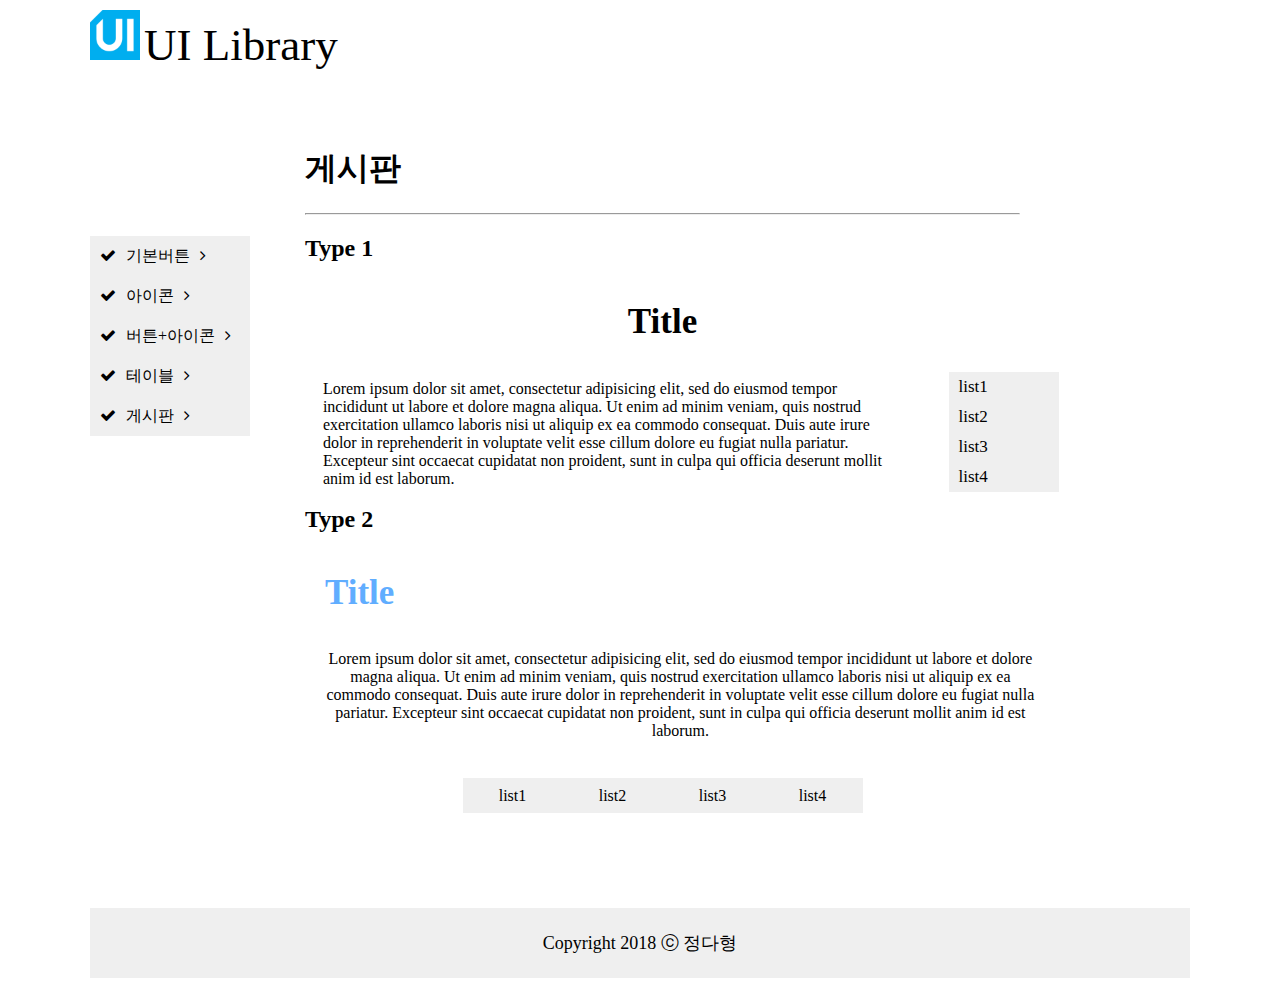
<file: 2과제/board.html>
<!DOCTYPE html>
<html>
<head>
	<title></title>
	<link rel="stylesheet" type="text/css" href="font-awesome/font-awesome.min.css">
	<link rel="stylesheet" type="text/css" href="style.css">
</head>
<body>
	<div class="container">
		<header>
			<div class="logo">
				<img src="logo.png">
				<div>UI Library</div>
			</div>
		</header>
		<nav>
			<ul>
				<a href="button.html"><li><i class="fa fa-check"></i>기본버튼<i class="fa fa-angle-right"></i></li></a>
				<a href="icon.html"><li><i class="fa fa-check"></i>아이콘<i class="fa fa-angle-right"></i></li></a>
				<a href="btnicon.html"><li><i class="fa fa-check"></i>버튼+아이콘<i class="fa fa-angle-right"></i></li></a>
				<a href="table.html"><li><i class="fa fa-check"></i>테이블<i class="fa fa-angle-right"></i></li></a>
				<a href="board.html"><li><i class="fa fa-check"></i>게시판<i class="fa fa-angle-right"></i></li>	</a>
			</ul>
		</nav>
		<section class="main">
			<h1>게시판</h1><hr>
			<h2>Type 1</h2>
			<section class="board-type-1 board">
				<div class="b-title">Title</div>
				<div class="content">
					<div>Lorem ipsum dolor sit amet, consectetur adipisicing elit, sed do eiusmod
					tempor incididunt ut labore et dolore magna aliqua. Ut enim ad minim veniam,
					quis nostrud exercitation ullamco laboris nisi ut aliquip ex ea commodo
					consequat. Duis aute irure dolor in reprehenderit in voluptate velit esse
					cillum dolore eu fugiat nulla pariatur. Excepteur sint occaecat cupidatat non
					proident, sunt in culpa qui officia deserunt mollit anim id est laborum.</div>
				</div>
				<div>
				<ul class="list">
					<li>list1</li>
					<li>list2</li>
					<li>list3</li>
					<li>list4</li>
				</ul>
				</div>
			</section>
			<h2>Type 2</h2>
			<section class="board-type-2 board">
				
				<div class="b-title">Title</div>
				<div class="content">
					<div>Lorem ipsum dolor sit amet, consectetur adipisicing elit, sed do eiusmod
					tempor incididunt ut labore et dolore magna aliqua. Ut enim ad minim veniam,
					quis nostrud exercitation ullamco laboris nisi ut aliquip ex ea commodo
					consequat. Duis aute irure dolor in reprehenderit in voluptate velit esse
					cillum dolore eu fugiat nulla pariatur. Excepteur sint occaecat cupidatat non
					proident, sunt in culpa qui officia deserunt mollit anim id est laborum.</div>
				</div>
				<div>
				<ul class="list">
					<li>list1</li>
					<li>list2</li>
					<li>list3</li>
					<li>list4</li>
				</ul>
				</div>
			</section>
		</section>
		<footer><div> Copyright 2018 ⓒ	정다형</div></footer>
	</div>
</body>
</html>
</file>
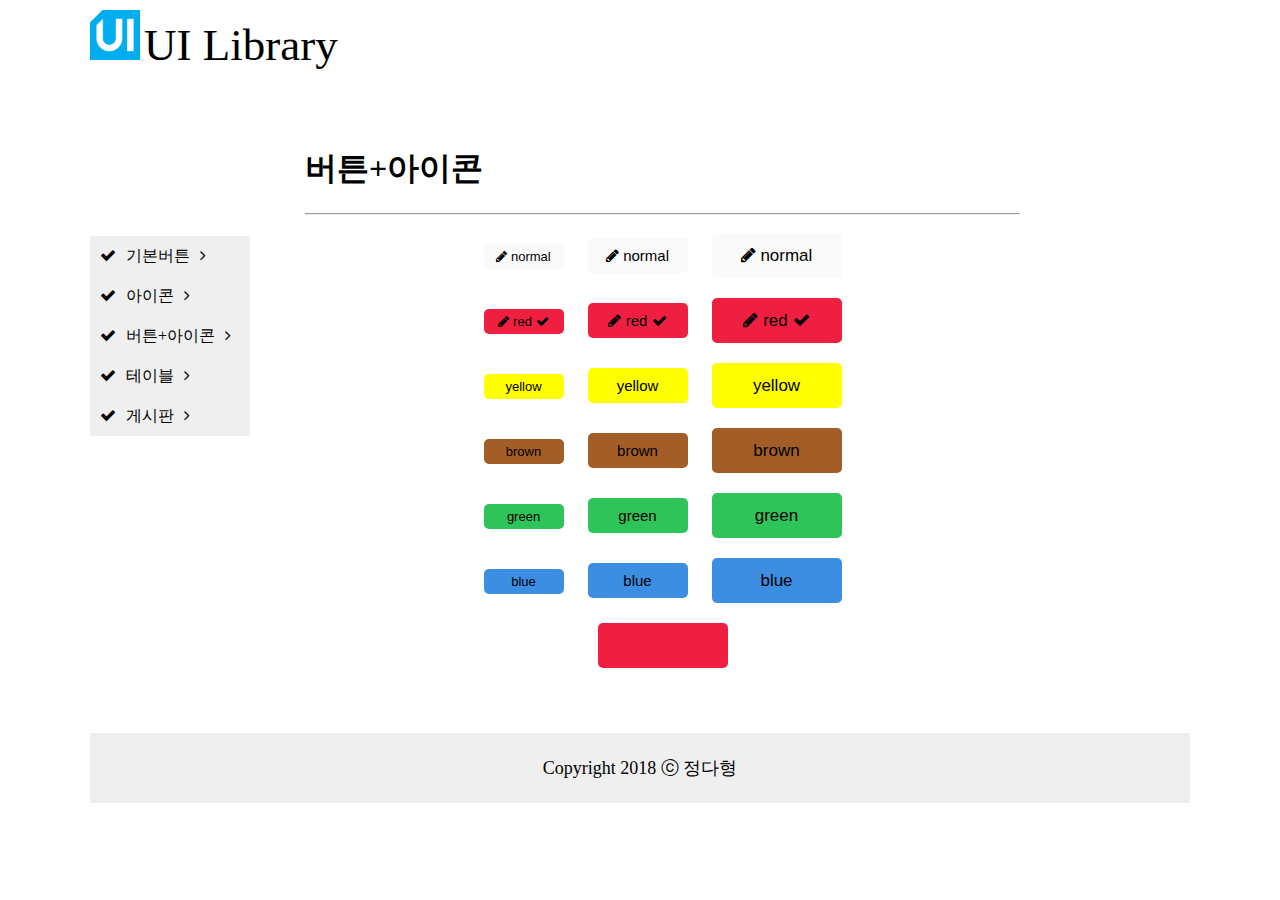
<file: 2과제/btnicon.html>
<!DOCTYPE html>
<html>
<head>
	<title></title>
	<link rel="stylesheet" type="text/css" href="font-awesome/font-awesome.min.css">
	<link rel="stylesheet" type="text/css" href="style.css">
</head>
<body>
	<div class="container">
		<header>
			<div class="logo">
				<img src="logo.png">
				<div>UI Library</div>
			</div>
		</header>
		<nav>
			<ul>
				<a href="button.html"><li><i class="fa fa-check"></i>기본버튼<i class="fa fa-angle-right"></i></li></a>
				<a href="icon.html"><li><i class="fa fa-check"></i>아이콘<i class="fa fa-angle-right"></i></li></a>
				<a href="btnicon.html"><li><i class="fa fa-check"></i>버튼+아이콘<i class="fa fa-angle-right"></i></li></a>
				<a href="table.html"><li><i class="fa fa-check"></i>테이블<i class="fa fa-angle-right"></i></li></a>
				<a href="board.html"><li><i class="fa fa-check"></i>게시판<i class="fa fa-angle-right"></i></li>	</a>
			</ul>
		</nav>
		<section class="main">
			<h1>버튼+아이콘</h1><hr>
			<div icon-con>
				<div class="btnicon-box">
			<div>
				<button class="btn btn-sm btn-normal"><i class="fa fa-pencil ic-rotate"></i> normal</button>
				<button class="btn btn-nm btn-normal"><i class="fa fa-pencil ic-rotate"></i> normal</button>
				<button class="btn btn-lg btn-normal"><i class="fa fa-pencil ic-rotate"></i> normal</button>
			</div>
			<div>
				<button class="btn btn-sm btn-red"><i class="fa fa-pencil ic-skew"></i> red <i class="fa fa-check"></i></button>
				<button class="btn btn-nm btn-red"><i class="fa fa-pencil ic-skew"></i> red <i class="fa fa-check"></i></button>
				<button class="btn btn-lg btn-red"><i class="fa fa-pencil ic-skew"></i> red <i class="fa fa-check"></i></button>
			</div>
			<div>
				<button class="btn btn-sm btn-yellow">yellow</button>
				<button class="btn btn-nm btn-yellow">yellow</button>
				<button class="btn btn-lg btn-yellow">yellow</button>
			</div>
			<div>
				<button class="btn btn-sm btn-brown">brown</button>
				<button class="btn btn-nm btn-brown">brown</button>
				<button class="btn btn-lg btn-brown">brown</button>
			</div>
			<div>
				<button class="btn btn-sm btn-green">green</button>
				<button class="btn btn-nm btn-green">green</button>
				<button class="btn btn-lg btn-green">green</button>
			</div>
			<div>
				<button class="btn btn-sm btn-blue">blue</button>
				<button class="btn btn-nm btn-blue">blue</button>
				<button class="btn btn-lg btn-blue">blue</button>
			</div>
			</div>
			<input type="button" class="btn btn-red btn-lg">
		</section><br>
		
		<footer><div> Copyright 2018 ⓒ	정다형</div></footer>
	</div>
</body>
</html>
</file>
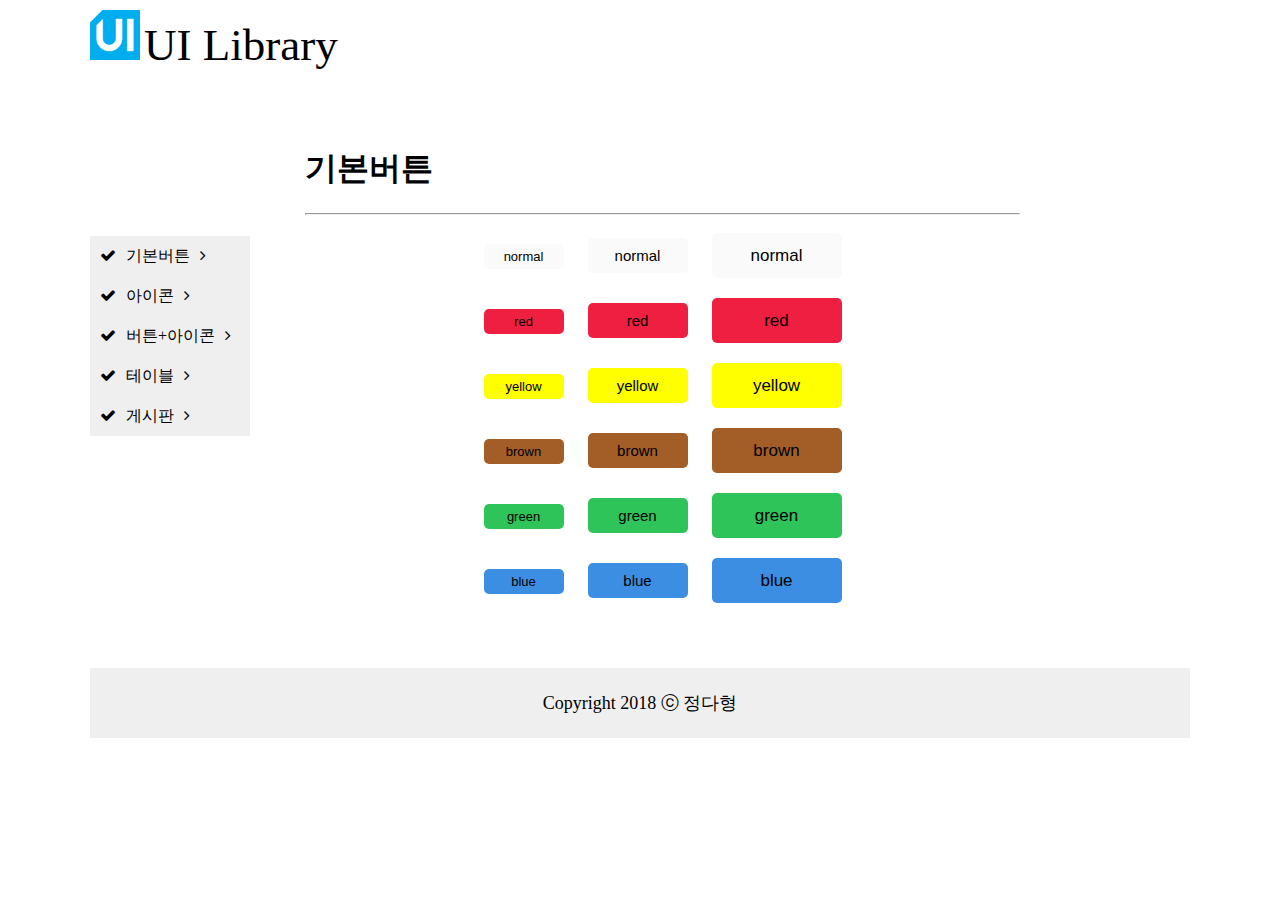
<file: 2과제/button.html>
<!DOCTYPE html>
<html>
<head>
	<title></title>
	<link rel="stylesheet" type="text/css" href="font-awesome/font-awesome.min.css">
	<link rel="stylesheet" type="text/css" href="style.css">
</head>
<body>
	<div class="container">
		<header>
			<div class="logo">
				<img src="logo.png">
				<div>UI Library</div>
			</div>
		</header>
		<nav>
			<ul>
				<a href="button.html"><li><i class="fa fa-check"></i>기본버튼<i class="fa fa-angle-right"></i></li></a>
				<a href="icon.html"><li><i class="fa fa-check"></i>아이콘<i class="fa fa-angle-right"></i></li></a>
				<a href="btnicon.html"><li><i class="fa fa-check"></i>버튼+아이콘<i class="fa fa-angle-right"></i></li></a>
				<a href="table.html"><li><i class="fa fa-check"></i>테이블<i class="fa fa-angle-right"></i></li></a>
				<a href="board.html"><li><i class="fa fa-check"></i>게시판<i class="fa fa-angle-right"></i></li>	</a>
			</ul>
		</nav>
		<section class="main">

			<h1>기본버튼</h1><hr>
			<div class="button-box">
			<div>
				<button class="btn btn-sm btn-normal">normal</button>
				<button class="btn btn-nm btn-normal">normal</button>
				<button class="btn btn-lg btn-normal">normal</button>
			</div>
			<div>
				<button class="btn btn-sm btn-red">red</button>
				<button class="btn btn-nm btn-red">red</button>
				<button class="btn btn-lg btn-red">red</button>
			</div>
			<div>
				<button class="btn btn-sm btn-yellow">yellow</button>
				<button class="btn btn-nm btn-yellow">yellow</button>
				<button class="btn btn-lg btn-yellow">yellow</button>
			</div>
			<div>
				<button class="btn btn-sm btn-brown">brown</button>
				<button class="btn btn-nm btn-brown">brown</button>
				<button class="btn btn-lg btn-brown">brown</button>
			</div>
			<div>
				<button class="btn btn-sm btn-green">green</button>
				<button class="btn btn-nm btn-green">green</button>
				<button class="btn btn-lg btn-green">green</button>
			</div>
			<div>
				<button class="btn btn-sm btn-blue">blue</button>
				<button class="btn btn-nm btn-blue">blue</button>
				<button class="btn btn-lg btn-blue">blue</button>
			</div>
			</div>
		</section>
		<footer><div> Copyright 2018 ⓒ	정다형</div></footer>
	</div>
</body>
</html>
</file>
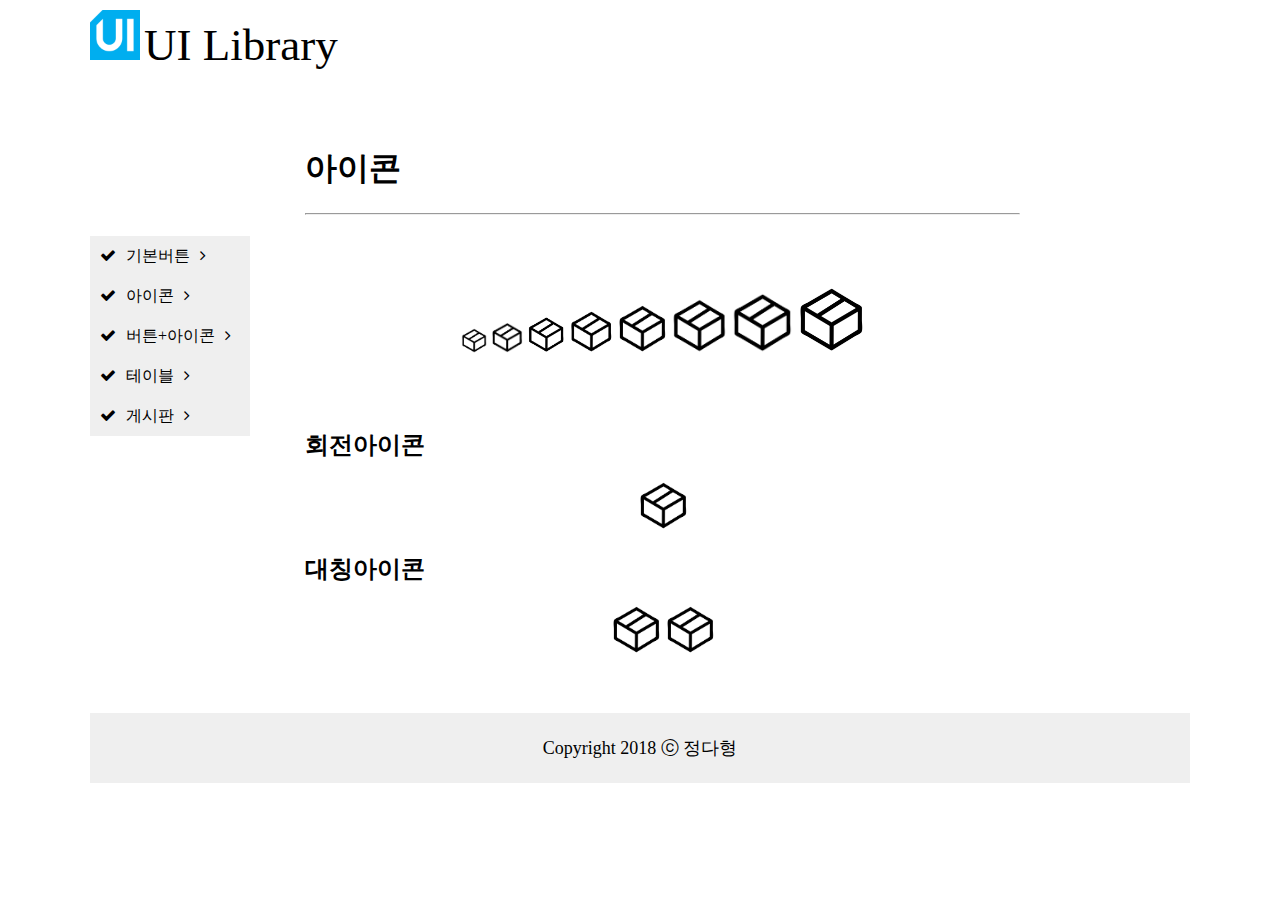
<file: 2과제/icon.html>
<!DOCTYPE html>
<html>
<head>
	<title></title>
	<link rel="stylesheet" type="text/css" href="font-awesome/font-awesome.min.css">
	<link rel="stylesheet" type="text/css" href="style.css">
</head>
<body>
	<div class="container">
		<header>
			<div class="logo">
				<img src="logo.png">
				<div>UI Library</div>
			</div>
		</header>
		<nav>
			<ul>
				<a href="button.html"><li><i class="fa fa-check"></i>기본버튼<i class="fa fa-angle-right"></i></li></a>
				<a href="icon.html"><li><i class="fa fa-check"></i>아이콘<i class="fa fa-angle-right"></i></li></a>
				<a href="btnicon.html"><li><i class="fa fa-check"></i>버튼+아이콘<i class="fa fa-angle-right"></i></li></a>
				<a href="table.html"><li><i class="fa fa-check"></i>테이블<i class="fa fa-angle-right"></i></li></a>
				<a href="board.html"><li><i class="fa fa-check"></i>게시판<i class="fa fa-angle-right"></i></li>	</a>
			</ul>
		</nav>
		<section class="main">
			<h1>아이콘</h1><hr>
			<div class="icon-box">
				<img src="icon.png" class="ic-1">
				<img src="icon.png" class="ic-2">
				<img src="icon.png" class="ic-3">
				<img src="icon.png" class="ic-4">
				<img src="icon.png" class="ic-5">
				<img src="icon.png" class="ic-6">
				<img src="icon.png" class="ic-7">
				<img src="icon.png" class="ic-8">
			</div>
			<div>
				<h2>회전아이콘</h2>
				<img src="icon.png" class="ic-5 ic-rotate">
			</div>
			<div>
				<h2>대칭아이콘</h2>
				<img src="icon.png" class="ic-5 ic-aroundX">
				<img src="icon.png" class="ic-5 ic-aroundY">
			</div>
		</section>
		<footer><div> Copyright 2018 ⓒ	정다형</div></footer>
	</div>
</body>
</html>
</file>
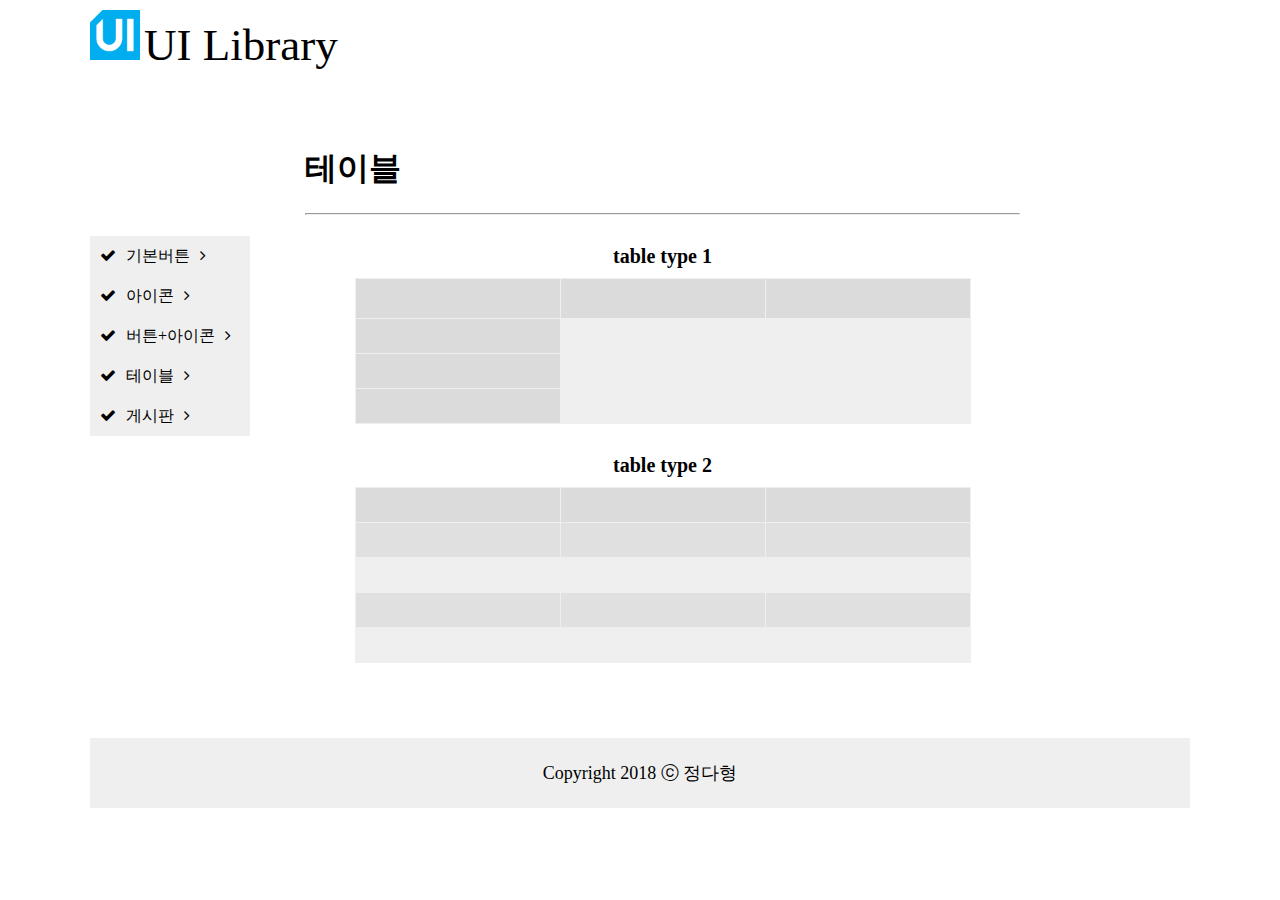
<file: 2과제/table.html>
<!DOCTYPE html>
<html>
<head>
	<title></title>
	<link rel="stylesheet" type="text/css" href="font-awesome/font-awesome.min.css">
	<link rel="stylesheet" type="text/css" href="style.css">
</head>
<body>
	<div class="container">
		<header>
			<div class="logo">
				<img src="logo.png">
				<div>UI Library</div>
			</div>
		</header>
		<nav>
			<ul>
				<a href="button.html"><li><i class="fa fa-check"></i>기본버튼<i class="fa fa-angle-right"></i></li></a>
				<a href="icon.html"><li><i class="fa fa-check"></i>아이콘<i class="fa fa-angle-right"></i></li></a>
				<a href="btnicon.html"><li><i class="fa fa-check"></i>버튼+아이콘<i class="fa fa-angle-right"></i></li></a>
				<a href="table.html"><li><i class="fa fa-check"></i>테이블<i class="fa fa-angle-right"></i></li></a>
				<a href="board.html"><li><i class="fa fa-check"></i>게시판<i class="fa fa-angle-right"></i></li>	</a>
			</ul>
		</nav>
		<section class="main">
			<h1>테이블</h1><hr>
			<table class="center type1">
				<caption>table type 1</caption>
				<colgroup>
					<col span="1" style="background-color: #dbdbdb;" >
				</colgroup>
				<thead>
					<tr>
						<td></td>
						<td></td>
						<td></td>
					</tr>
				</thead>
				<tbody>
					<tr>
						<td></td>
						<td></td>
						<td></td>
					</tr>
					<tr>
						<td></td>
						<td></td>
						<td></td>
					</tr>
				</tbody>
				<tfoot>
					<tr>
						<td></td>
						<td></td>
						<td></td>
					</tr>
				</tfoot>
			</table>
			<table class="center type2">
				<caption>table type 2</caption>
				<colgroup>
					<col style="text-align: center;">
				</colgroup>
				<thead>
					<tr>
						<td></td>
						<td></td>
						<td></td>
					</tr>
				</thead>
				<tbody>
					<tr>
						<td></td>
						<td></td>
						<td></td>
					</tr>
					<tr>
						<td></td>
						<td></td>
						<td></td>
					</tr>
					<tr>
						<td></td>
						<td></td>
						<td></td>
					</tr>
				</tbody>
				<tfoot>
					<tr>
						<td></td>
						<td></td>
						<td></td>
					</tr>
				</tfoot>
			</table>
		</section>
		<footer><div> Copyright 2018 ⓒ	정다형</div></footer>
	</div>
</body>
</html>
</file>
<file: 2과제/style.css>
body{
	margin: 0;
	padding: 0;
}

input[type:button]{
	margin: 0;
	padding: 0;
}

.container {
	width: 1100px;
	margin: 10px auto;
}

.button-box {
	text-align: center;
	width: 100%;
}

.logo > img {
	width:  50px;
}

.logo > div {
	display: inline-block;
	font-size: 45px;
}

ul {
	padding: 0;
	margin: 0;
}

nav	{
	margin-top: 15%;
	width: 10%;
	float: left;
	width: 160px;
}

nav li {
	list-style: none;
	margin: 0;
	background-color: #efefef;
	width: 160px;
	height: 40px;
	line-height: 40px;
}

nav ul {
	padding: 0;
}

nav li i:first-child {
	margin-right: 10px;
	margin-left: 10px;
}

nav li i:nth-child(2){
	margin-left: 10px;
}

nav li:hover i{
	color: #fff;
}

nav a {
	text-decoration: none;
	color: #000;
}

nav li:hover {
	background-color: #bbbbbb;
	color: #fff;
}

.main {
	width: 65%;
	height: auto;
	display: inline-block;
	float: left;
	margin: 5%;
}

.main > div {
	text-align: center;
}

a {
	text-decoration: none;
	color: #000;
}

.btn {
	margin: 10px;
	padding: 0;
	border: 0;
	width: 0;
	height: 0;
	border-radius: 5px;
	text-align: center;
    display: inline-block;

}

.btn-sm {
	width: 80px;
	height: 25px;
	font-size: 13px;
	line-height: 25px;
}

.btn-nm {
	width: 100px;
	height: 35px;
	font-size: 15px;
	line-height: 35px;
}

.btn-lg {
	width: 130px;
	height: 45px;
	font-size: 17px;
	line-height: 45px;
}

.btn-normal { background-color: #fafafa; }
.btn-normal:hover { background-color: #dbdbdb; }
.btn-red { background-color: #ef1f41; }
.btn-red:hover { background-color: #d61111; }
.btn-yellow { background-color: yellow; }
.btn-yellow:hover { background-color: #fceb00; }
.btn-brown { background-color: #a35e27; }
.btn-brown:hover { background-color: #91511e; }
.btn-green { background-color: #2fc459; }
.btn-green:hover { background-color: #27ba50; }
.btn-blue { background-color: #3b8ee2; }
.btn-blue:hover { background-color: #2977c6; }

section > table {
	margin: 20px auto;
	border-collapse: collapse;
	background-color: #efefef;
}

caption {
	margin: 10px;
	font-size: 20px;
	font-weight: bold;
}
.type1 thead td {
	background-color: #dbdbdb;
	height: 35px;
	line-height: 35px;
	font-size: 17px;
	font-weight: bold;
}

section > table td {
	width: 200px;
	height: 30px;
	line-height: 30px;
	border: 1px solid #efefef;
	padding: 2px;
	
}

.type2 thead {
	background-color: #dbdbdb;
}

.type2 tbody tr:nth-child(2n+1){
	background-color: #e0e0e0;
}


.center { text-align: center; }
.left { text-align: left; }
.right { text-align: right; }

h2 {
	clear: both;
}
.board {
	clear: both;
}

.content {
	width: 75%;
	margin: 2.5%;
	display: inline-block;
	height: auto;

}

.board-type-1 {
	width: 100%;
	height: auto;

}

.board-type-1 .content {
	float: left;
	width: 80%;
}

.board-type-1 .list {
	float: left;
	margin-top: 10px;
	margin-left: 5%;
	width: 10%;
}

.board-type-1 .list li {
	list-style: none;
	width: 100px;
	background-color: #efefef;
	height: 30px;
	font-size: 17px;
	line-height: 30px;
	padding-left: 10px;
}

.board-type-1 .list li:hover {
	font-weight: bold;
	background-color: #bababa;
	color: #fff;
}

.board-type-1 .b-title {
	text-align: center;
	font-size: 35px;
	font-weight: bold;
	margin: 20px;
}

.board-type-2 {
	width: 100%;
	height: auto;
}

.board-type-2 .b-title {
	font-size: 35px;
	color: #60adff;
	font-weight: bold;
	margin: 20px;
}

.board-type-2 .content {
	width: 100%;
	text-align: center;
}

.board-type-2 .list{
	display: flex;
	justify-content: center;
	margin: 20px;
}

.board-type-2 .list li{
	float: left;
	width: 100px;
	height: 35px;
	line-height: 35px;
	list-style: none;
	text-align: center;
	background-color: #efefef;
}

.board-type-2 .list li:hover {
	font-weight: bold;
	background-color: #bababa;
	color: #fff;
}

.main > section {
	clear: both;
	margin: 40px auto;
}
.icon-box {
	margin: 10% auto;
}

h2 {
	text-align: left;
}

.ic-rotate:hover {
	animation-duration: 1s;
	animation-name:rotate; 
}

.ic-aroundX:hover {
	animation-duration: 1s;
	animation-name:aroundX; 
}

.ic-aroundY:hover {
	animation-duration: 1s;
	animation-name:aroundY; 
}

@keyframes aroundX{
	0% {
		transform: rotateX(0deg);
	}

	100%{
		transform: rotateX(180deg);
	}
}

@keyframes aroundY{
	0% {
		transform: rotateY(0deg);
	}

	100%{
		transform: rotateY(180deg);
	}
}

@keyframes rotate{
	0% {
		transform: rotate(0deg);
	}

	100%{
		transform: rotate(360deg);
	}
}

.ic-1 { width: 26px; }
.ic-2 { width: 32px; }
.ic-3 { width: 38px; }
.ic-4 { width: 44px; }
.ic-5 { width: 50px; }
.ic-6 { width: 56px; }
.ic-7 { width: 62px; }
.ic-8 { width: 68px; }

footer {
	clear: both;
	width: 100%;
	height: 70px;
	line-height: 70px;
	background-color: #efefef;
	text-align: center;
	font-size: 18px;
	margin-top: 200px;
}
</file>
